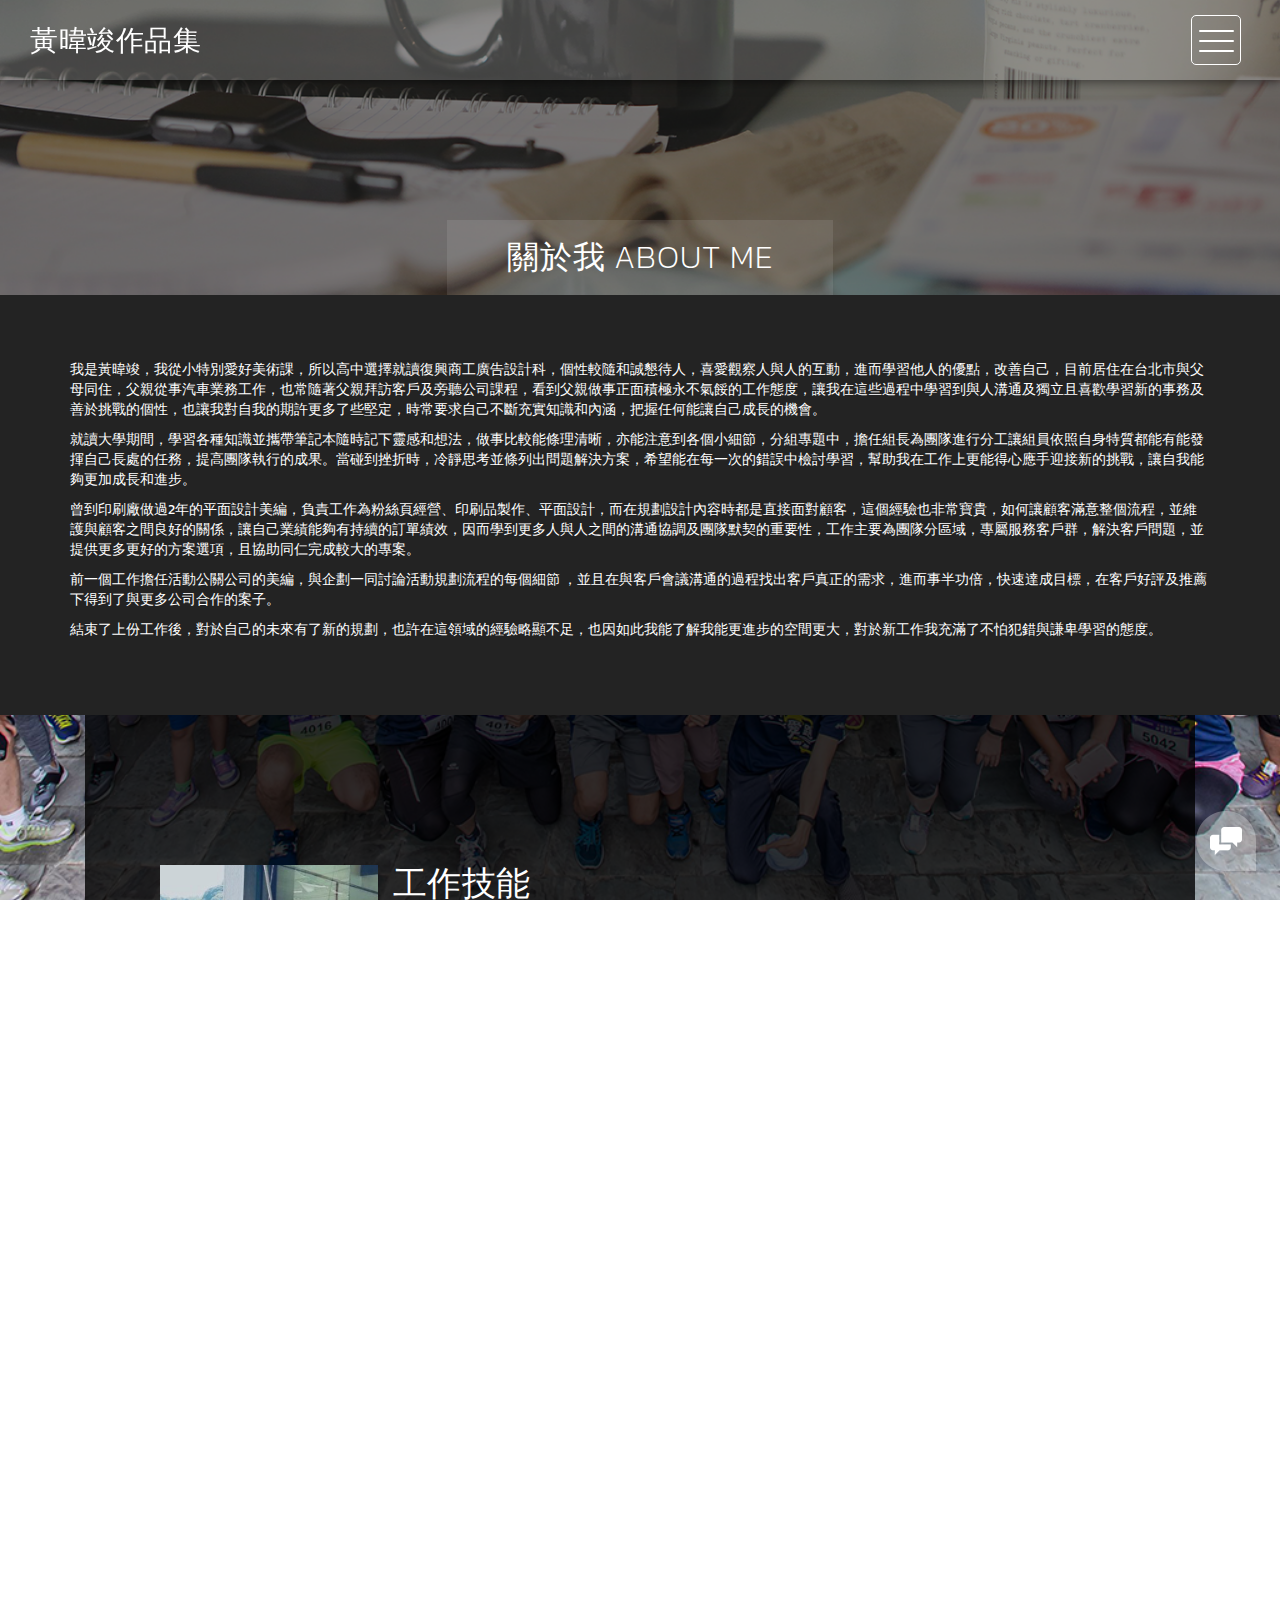
<file: about.html>
<!DOCTYPE html>
<html>
    <head>
        <meta charset="utf-8">
        <meta http-equiv="X-UA-Compatible" content="IE=edge,chrome=1">
        <title>黃暐竣個人作品集</title>
<!-- 

Highway Template

https://templatemo.com/tm-520-highway

-->
        <meta name="description" content="">
        <meta name="viewport" content="width=device-width, initial-scale=1">
        <link rel="apple-touch-icon" href="apple-touch-icon.png">

        <link rel="stylesheet" href="css/bootstrap.min.css">
        <link rel="stylesheet" href="css/bootstrap-theme.min.css">
        <link rel="stylesheet" href="css/fontAwesome.css">
        <link rel="stylesheet" href="css/light-box.css">
        <link rel="stylesheet" href="css/templatemo-style.css">

        <link href="https://fonts.googleapis.com/css?family=Kanit:100,200,300,400,500,600,700,800,900" rel="stylesheet">

        <script src="js/vendor/modernizr-2.8.3-respond-1.4.2.min.js"></script>

        <style>
            .text p{
                color:#fff;
            }
        </style>
    </head>

<body>

    <nav>
        <div class="logo">
            <a href="index.html">黃暐竣作品集</a>
        </div>
      <div class="menu-icon">
        <span></span>
      </div>
    </nav>

    <div class="page-heading">
        <div class="container">
            <div class="heading-content">
                <h1>關於我 <em>About Me</em></h1>
            </div>
        </div>
    </div>


    <div class="services">
        <div class="container">
            <div class="text">
            <p>
                我是黃暐竣，我從小特別愛好美術課，所以高中選擇就讀復興商工廣告設計科，個性較隨和誠懇待人，喜愛觀察人與人的互動，進而學習他人的優點，改善自己，目前居住在台北市與父母同住，父親從事汽車業務工作，也常隨著父親拜訪客戶及旁聽公司課程，看到父親做事正面積極永不氣餒的工作態度，讓我在這些過程中學習到與人溝通及獨立且喜歡學習新的事務及善於挑戰的個性，也讓我對自我的期許更多了些堅定，時常要求自己不斷充實知識和內涵，把握任何能讓自己成長的機會。
            </p>
            <p>
                就讀大學期間，學習各種知識並攜帶筆記本隨時記下靈感和想法，做事比較能條理清晰，亦能注意到各個小細節，分組專題中，擔任組長為團隊進行分工讓組員依照自身特質都能有能發揮自己長處的任務，提高團隊執行的成果。當碰到挫折時，冷靜思考並條列出問題解決方案，希望能在每一次的錯誤中檢討學習，幫助我在工作上更能得心應手迎接新的挑戰，讓自我能夠更加成長和進步。
            </p>
            <p>
                曾到印刷廠做過2年的平面設計美編，負責工作為粉絲頁經營、印刷品製作、平面設計，而在規劃設計內容時都是直接面對顧客，這個經驗也非常寶貴，如何讓顧客滿意整個流程，並維護與顧客之間良好的關係，讓自己業績能夠有持續的訂單績效，因而學到更多人與人之間的溝通協調及團隊默契的重要性，工作主要為團隊分區域，專屬服務客戶群，解決客戶問題，並提供更多更好的方案選項，且協助同仁完成較大的專案。
            </p>
            <p>
                前一個工作擔任活動公關公司的美編，與企劃一同討論活動規劃流程的每個細節
，並且在與客戶會議溝通的過程找出客戶真正的需求，進而事半功倍，快速達成目標，在客戶好評及推薦下得到了與更多公司合作的案子。
            </p>
            <p>
                結束了上份工作後，對於自己的未來有了新的規劃，也許在這領域的經驗略顯不足，也因如此我能了解我能更進步的空間更大，對於新工作我充滿了不怕犯錯與謙卑學習的態度。
            </p>
        </div>
            <!-- <div class="col-md-4 col-sm-6">
                <div class="service-item">
                    <div class="icon">
                        <img src="img/service_1.png" alt="">
                    </div>
                    <div class="text">
                        <h4>FREE CSS TEMPLATE</h4>
                        <p>Highway is a good CSS template that is available for free. Please tell your friends about templatemo site. Thank you.</p>
                    </div>
                </div>
            </div>
            <div class="col-md-4 col-sm-6">
                <div class="service-item">
                    <div class="icon">
                        <img src="img/service_2.png" alt="">
                    </div>
                    <div class="text">
                        <h4>Aenean pellentesque</h4>
                        <p>Donec et nisi sed magna tincidunt fermentum. Pellentesque eget semper felis, sit amet scelerisque neque.</p>
                    </div>
                </div>
            </div>
            <div class="col-md-4 col-sm-6">
                <div class="service-item">
                    <div class="icon">
                        <img src="img/service_3.png" alt="">
                    </div>
                    <div class="text">
                        <h4>Quisque et odio</h4>
                        <p>Donec et nisi sed magna tincidunt fermentum. Pellentesque eget semper felis, sit amet scelerisque neque.</p>
                    </div>
                </div>
            </div>
            <div class="col-md-4 col-sm-6">
                <div class="service-item">
                    <div class="icon">
                        <img src="img/service_4.png" alt="">
                    </div>
                    <div class="text">
                        <h4>Nullam et justo</h4>
                        <p>Donec et nisi sed magna tincidunt fermentum. Pellentesque eget semper felis, sit amet scelerisque neque.</p>
                    </div>
                </div>
            </div>
            <div class="col-md-4 col-sm-6">
                <div class="service-item">
                    <div class="icon">
                        <img src="img/service_5.png" alt="">
                    </div>
                    <div class="text">
                        <h4>Integer ac justo</h4>
                        <p>Donec et nisi sed magna tincidunt fermentum. Pellentesque eget semper felis, sit amet scelerisque neque.</p>
                    </div>
                </div>
            </div>
            <div class="col-md-4 col-sm-6">
                <div class="service-item">
                    <div class="icon">
                        <img src="img/service_6.png" alt="">
                    </div>
                    <div class="text">
                        <h4>Nunc sit amet nibh</h4>
                        <p>Donec et nisi sed magna tincidunt fermentum. Pellentesque eget semper felis, sit amet scelerisque neque.</p>
                    </div>
                </div>
            </div> -->
        </div>
    </div>


    <div class="more-about-us">
        <div class="container">
            <div class="col-md-12 ">
                <div class="content">
                    <img src="img/9E1A1721-5B62-49A3-AF39-42E0F7828FFE_edited_edited_edited_edited_edited.png" class="col-md-3 float-md-end mb-3 ms-md-3"alt="">
                    <h2>工作技能</h2>
                    
                    <p>產品包裝設計、CIS企畫設計、各式封面設計、繪圖工具與軟體操作、設計印刷基本認知、電腦排版設計、電腦繪圖軟體操作、廣告設計概念、平面設計理論、電腦印前設計、素材辨識與處理、色彩應用繪製 
                    <br><br>熟悉 HTML5 / CSS3 網站設計、 RWD 響應式網站 、 Bootstrap 使用經驗、JavaScript / jQuery 使用經驗</p>
                    <div class="simple-btn">
                        <a href="#">Continue Reading</a>
                    </div>
                </div>
            </div>
        </div>
    </div>


    <div class="pricing-tables">
        <div class="container">
            <div class="col-md-4 col-sm-6">
                <div class="table-item">
                    <h4>影片剪輯</h4>
                    <span>軟體</span>
                    <ul>
                    	<li>威力導演</li>
                        <li>Premiere</li>
                        <li>After Effect</li>
                        
                    </ul>
                    <div class="simple-btn">
                        <a href="#">Details</a>
                    </div>
                </div>
            </div>
            <div class="col-md-4 col-sm-6">
                <div class="table-item ">
                    <h4>平面設計排版</h4>
                    <span>軟體</span>
                    <ul>
                        <li>Illustrator</li>
                        <li>Photoshop</li>
                        <li>Indesign</li>
                        <li>CorelDraw</li>
                        <li>Adobe XD</li>
                        
                    </ul>
                    <div class="simple-btn">
                        <a href="#">Details</a>
                    </div>
                </div>
            </div>
            <div class="col-md-4 col-sm-6">
                <div class="table-item">
                    <h4>網頁技術</h4>
                    <span>Premium Plan</span>
                    <ul>
                        <li>HTML&CSS</li>
                        <li>Dreamweaver</li>
                        <li>Bootstrap</li>
                        <li>JavsScript</li>
                        <li>jQuery</li>
                    </ul>
                    <div class="simple-btn">
                        <a href="#">Details</a>
                    </div>
                </div>
            </div>
        </div>
    </div>


    <footer>
        <div class="container-fluid">
            <div class="col-md-12">
                <p>黃暐竣作品集 版權所有 &copy; 2021 Victor.Chou Web Portfolio All Rights Reserved.</p>
            </div>
        </div>
    </footer>


      <!-- Modal button -->
    <div class="popup-icon">
      <button id="modBtn" class="modal-btn"><img src="img/contact-icon.png" alt=""></button>
    </div>  

    <!-- Modal -->
    <div id="modal" class="modal">
      <!-- Modal Content -->
      <div class="modal-content">
        <!-- Modal Header -->
        <div class="modal-header">
          <h3 class="header-title">聯絡我</h3>
          <div class="close-btn"><img src="img/close_contact.png" alt=""></div>    
        </div>
        <!-- Modal Body -->
        <div class="modal-body">
          <div class="col-md-6 col-md-offset-3">
            <form id="contact" action="" method="post">
                <div class="row">
                    <div class="col-md-12">
                      <fieldset>
                        <input name="name" type="text" class="form-control" id="name" placeholder="Your name..." required="">
                      </fieldset>
                    </div>
                    <div class="col-md-12">
                      <fieldset>
                        <input name="email" type="email" class="form-control" id="email" placeholder="Your email..." required="">
                      </fieldset>
                    </div>
                    <div class="col-md-12">
                      <fieldset>
                        <textarea name="message" rows="6" class="form-control" id="message" placeholder="Your message..." required=""></textarea>
                      </fieldset>
                    </div>
                    <div class="col-md-12">
                      <fieldset>
                        <button type="submit" id="form-submit" class="btn">Send Message Now</button>
                      </fieldset>
                    </div>
                </div>
            </form>
          </div>
        </div>
      </div>
    </div>

    

    <section class="overlay-menu">
      <div class="container">
        <div class="row">
          <div class="main-menu">
              <ul>
                  <li>
                      <a href="index.html">首頁 - 近期作品</a>
                  </li>
                  <li>
                      <a href="masonry.html">輸出物設計</a>
                  </li>
                  <li>
                      <a href="grid.html">過往期作品</a>
                  </li>
                  <li>
                      <a href="about.html">關於我</a>
                  </li>
                 
              </ul>
              
          </div>
        </div>
      </div>
    </section>

    <script src="https://ajax.googleapis.com/ajax/libs/jquery/1.11.2/jquery.min.js"></script>
    <script>window.jQuery || document.write('<script src="js/vendor/jquery-1.11.2.min.js"><\/script>')</script>

    <script src="js/vendor/bootstrap.min.js"></script>
    
    <script src="js/plugins.js"></script>
    <script src="js/main.js"></script>

</body>
</html>
</file>
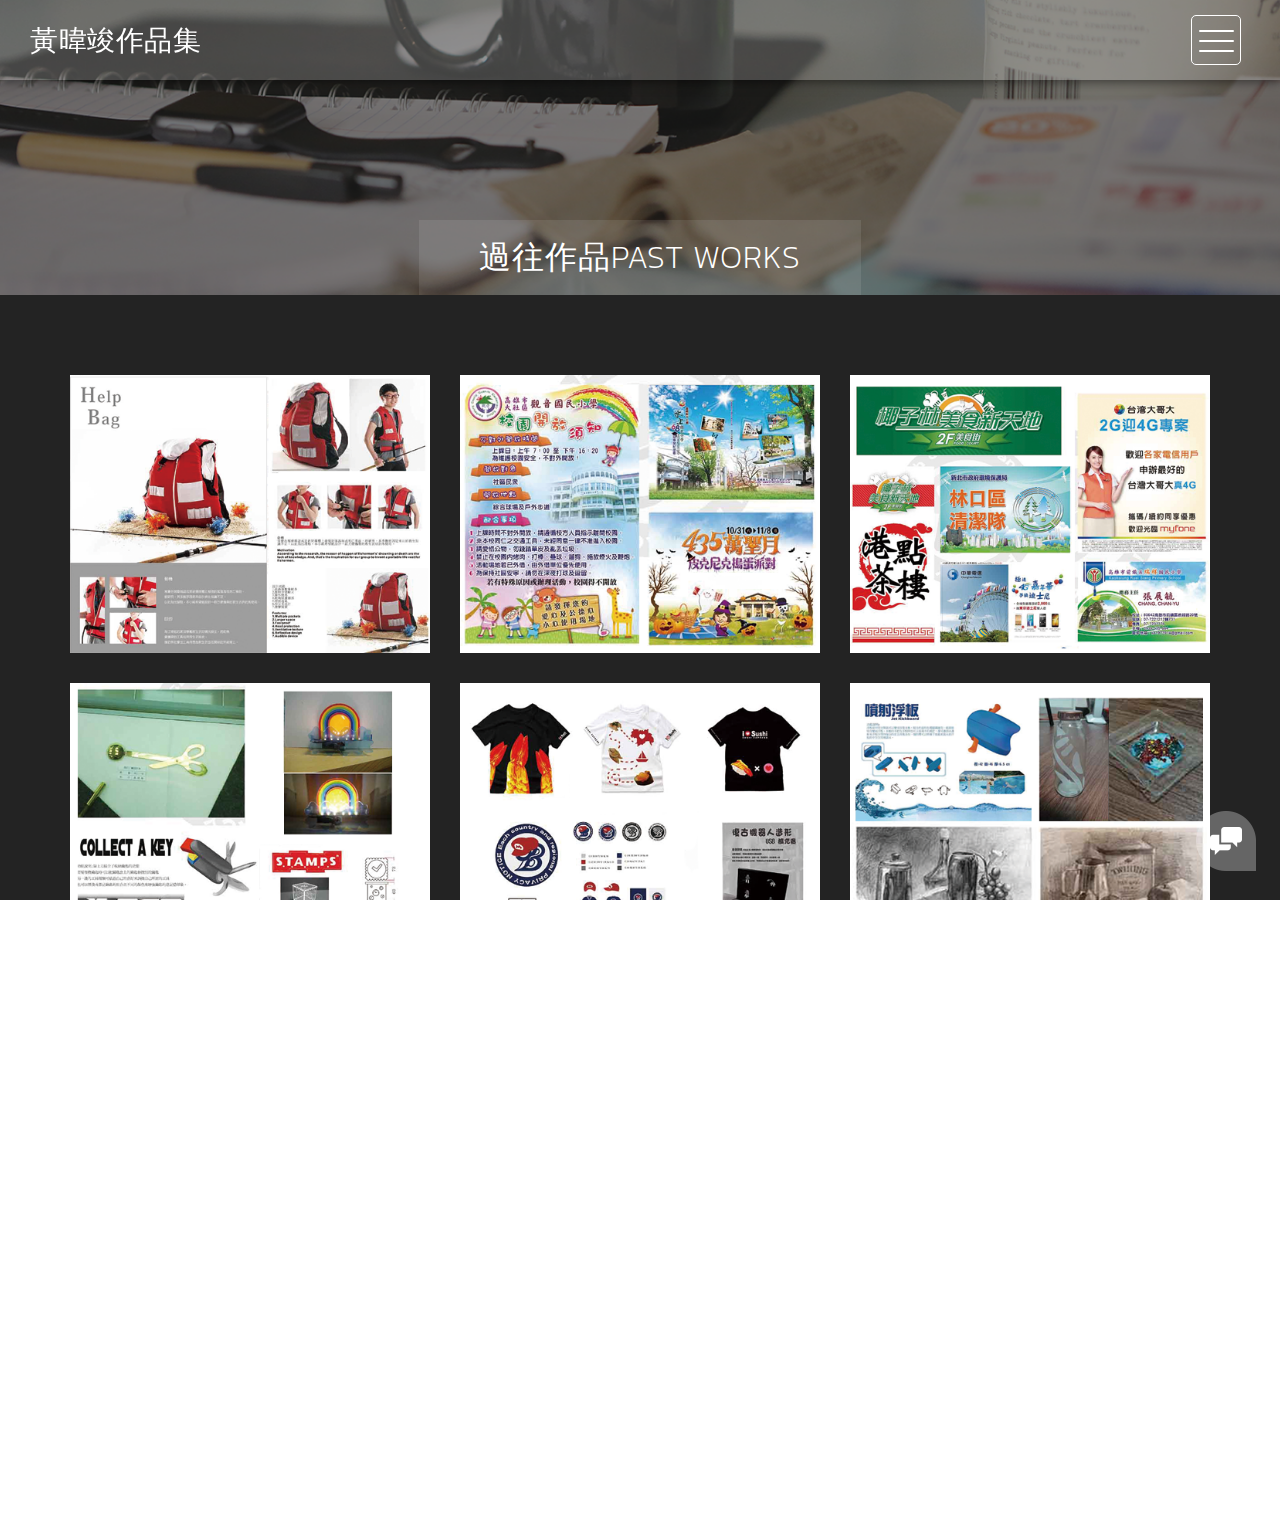
<file: grid.html>
<!DOCTYPE html>
<html>
    <head>
        <meta charset="utf-8">
        <meta http-equiv="X-UA-Compatible" content="IE=edge,chrome=1">
        <title>黃暐竣個人作品集</title>
<!-- 

Highway Template

https://templatemo.com/tm-520-highway

-->
        <meta name="description" content="">
        <meta name="viewport" content="width=device-width, initial-scale=1">
        <link rel="apple-touch-icon" href="apple-touch-icon.png">

        <link rel="stylesheet" href="css/bootstrap.min.css">
        <link rel="stylesheet" href="css/bootstrap-theme.min.css">
        <link rel="stylesheet" href="css/fontAwesome.css">
        <link rel="stylesheet" href="css/light-box.css">
        <link rel="stylesheet" href="css/templatemo-style.css">

        <link href="https://fonts.googleapis.com/css?family=Kanit:100,200,300,400,500,600,700,800,900" rel="stylesheet">

        <script src="js/vendor/modernizr-2.8.3-respond-1.4.2.min.js"></script>
    </head>

<body>

    <nav>
        <div class="logo">
            <a href="index.html">黃暐竣作品集</a>
        </div>
      <div class="menu-icon">
        <span></span>
      </div>
    </nav>

    <div class="page-heading">
        <div class="container">
            <div class="heading-content">
                <h1>過往作品<em>Past works</em></h1>
            </div>
        </div>
    </div>
        <!-- <video autoplay="" loop="" muted>
        	<source src="highway-loop.mp4" type="video/mp4" />
        </video> -->
    </div>


    <div class="grid-portfolio" id="portfolio">
        <div class="container">
            <div class="row">
                <div class="col-md-4 col-sm-6">
                    <div class="portfolio-item">
                        <div class="thumb">
                            <a href="img/HB.png" data-lightbox="image-1"><div class="hover-effect">
                                <div class="hover-content">
                               
                                </div>
                            </div></a>
                            <div class="image">
                                <img src="img/HB.png">
                            </div>
                        </div>
                    </div>
                </div>
                <div class="col-md-4 col-sm-6">
                    <div class="portfolio-item">
                        <div class="thumb">
                            <a href="img/HB2.png" data-lightbox="image-1"><div class="hover-effect">
                                <div class="hover-content">
                               
                                </div>
                            </div></a>
                            <div class="image">
                                <img src="img/HB2.png">
                            </div>
                        </div>
                    </div>
                </div>
                <div class="col-md-4 col-sm-6">
                    <div class="portfolio-item">
                        <div class="thumb">
                            <a href="img/HB3.png" data-lightbox="image-1"><div class="hover-effect">
                                <div class="hover-content">
                                    
                                </div>
                            </div></a>
                            <div class="image">
                                <img src="img/HB3.png">
                            </div>
                        </div>
                    </div>
                </div>
                <div class="col-md-4 col-sm-6">
                    <div class="portfolio-item">
                        <div class="thumb">
                            <a href="img/HB4.png" data-lightbox="image-1"><div class="hover-effect">
                                <div class="hover-content">
                                  
                                </div>
                            </div></a>
                            <div class="image">
                                <img src="img/HB4.png">
                            </div>
                        </div>
                    </div>
                </div>
                <div class="col-md-4 col-sm-6">
                    <div class="portfolio-item">
                        <div class="thumb">
                            <a href="img/HB5.png" data-lightbox="image-1"><div class="hover-effect">
                                <div class="hover-content">
                               
                                </div>
                            </div></a>
                            <div class="image">
                                <img src="img/HB5.png">
                            </div>
                        </div>
                    </div>
                </div>
                <div class="col-md-4 col-sm-6">
                    <div class="portfolio-item">
                        <div class="thumb">
                            <a href="img/HB6.png" data-lightbox="image-1"><div class="hover-effect">
                                <div class="hover-content">
                                  
                                </div>
                            </div></a>
                            <div class="image">
                                <img src="img/HB6.png">
                            </div>
                        </div>
                    </div>
                </div>
                <div class="col-md-4 col-sm-6">
                    <div class="portfolio-item">
                        <div class="thumb">
                            <a href="img/HB7.png" data-lightbox="image-1"><div class="hover-effect">
                                <div class="hover-content">
                                    
                                </div>
                            </div></a>
                            <div class="image">
                                <img src="img/HB7.png">
                            </div>
                        </div>
                    </div>
                </div>
                <div class="col-md-4 col-sm-6">
                    <div class="portfolio-item">
                        <div class="thumb">
                            <a href="img/HB8.png" data-lightbox="image-1"><div class="hover-effect">
                                <div class="hover-content">
                                   
                                </div>
                            </div></a>
                            <div class="image">
                                <img src="img/HB8.png">
                            </div>
                        </div>
                    </div>
                </div>
                <div class="col-md-4 col-sm-6">
                    <div class="portfolio-item">
                        <div class="thumb">
                            <a href="img/HB9.png" data-lightbox="image-1"><div class="hover-effect">
                                <div class="hover-content">
                                   
                                </div>
                            </div></a>
                            <div class="image">
                                <img src="img/HB9.png">
                            </div>
                        </div>
                    </div>
                </div>
            </div>
            <div class="row">
                <div class="col-md-12">
                    <div class="load-more-button">
                        <a href="#">Load More</a>
                    </div>
                </div>
            </div>
            
        </div>
    </div>


    <footer>
        <div class="container-fluid">
            <div class="col-md-12">
                <p>黃暐竣作品集 版權所有 &copy; 2021 Victor.Chou Web Portfolio All Rights Reserved.</p>
            </div>
        </div>
    </footer>


      <!-- Modal button -->
    <div class="popup-icon">
      <button id="modBtn" class="modal-btn"><img src="img/contact-icon.png" alt=""></button>
    </div>  

    <!-- Modal -->
    <div id="modal" class="modal">
      <!-- Modal Content -->
      <div class="modal-content">
        <!-- Modal Header -->
        <div class="modal-header">
          <h3 class="header-title">聯絡我</h3>
          <div class="close-btn"><img src="img/close_contact.png" alt=""></div>    
        </div>
        <!-- Modal Body -->
        <div class="modal-body">
          <div class="col-md-6 col-md-offset-3">
            <form id="contact" action="" method="post">
                <div class="row">
                    <div class="col-md-12">
                      <fieldset>
                        <input name="name" type="text" class="form-control" id="name" placeholder="Your name..." required="">
                      </fieldset>
                    </div>
                    <div class="col-md-12">
                      <fieldset>
                        <input name="email" type="email" class="form-control" id="email" placeholder="Your email..." required="">
                      </fieldset>
                    </div>
                    <div class="col-md-12">
                      <fieldset>
                        <textarea name="message" rows="6" class="form-control" id="message" placeholder="Your message..." required=""></textarea>
                      </fieldset>
                    </div>
                    <div class="col-md-12">
                      <fieldset>
                        <button type="submit" id="form-submit" class="btn">Send Message Now</button>
                      </fieldset>
                    </div>
                </div>
            </form>
          </div>
        </div>
      </div>
    </div>

    

    <section class="overlay-menu">
      <div class="container">
        <div class="row">
          <div class="main-menu">
              <ul>
                  <li>
                      <a href="index.html">首頁 - 近期作品</a>
                  </li>
                  <li>
                      <a href="masonry.html">輸出物設計</a>
                  </li>
                  <li>
                      <a href="grid.html">過往作品</a>
                  </li>
                  <li>
                      <a href="about.html">關於我</a>
                  </li>
                  
              </ul>
              
          </div>
        </div>
      </div>
    </section>

    <script src="https://ajax.googleapis.com/ajax/libs/jquery/1.11.2/jquery.min.js"></script>
    <script>window.jQuery || document.write('<script src="js/vendor/jquery-1.11.2.min.js"><\/script>')</script>

    <script src="js/vendor/bootstrap.min.js"></script>
    
    <script src="js/plugins.js"></script>
    <script src="js/main.js"></script>

</body>
</html>
</file>
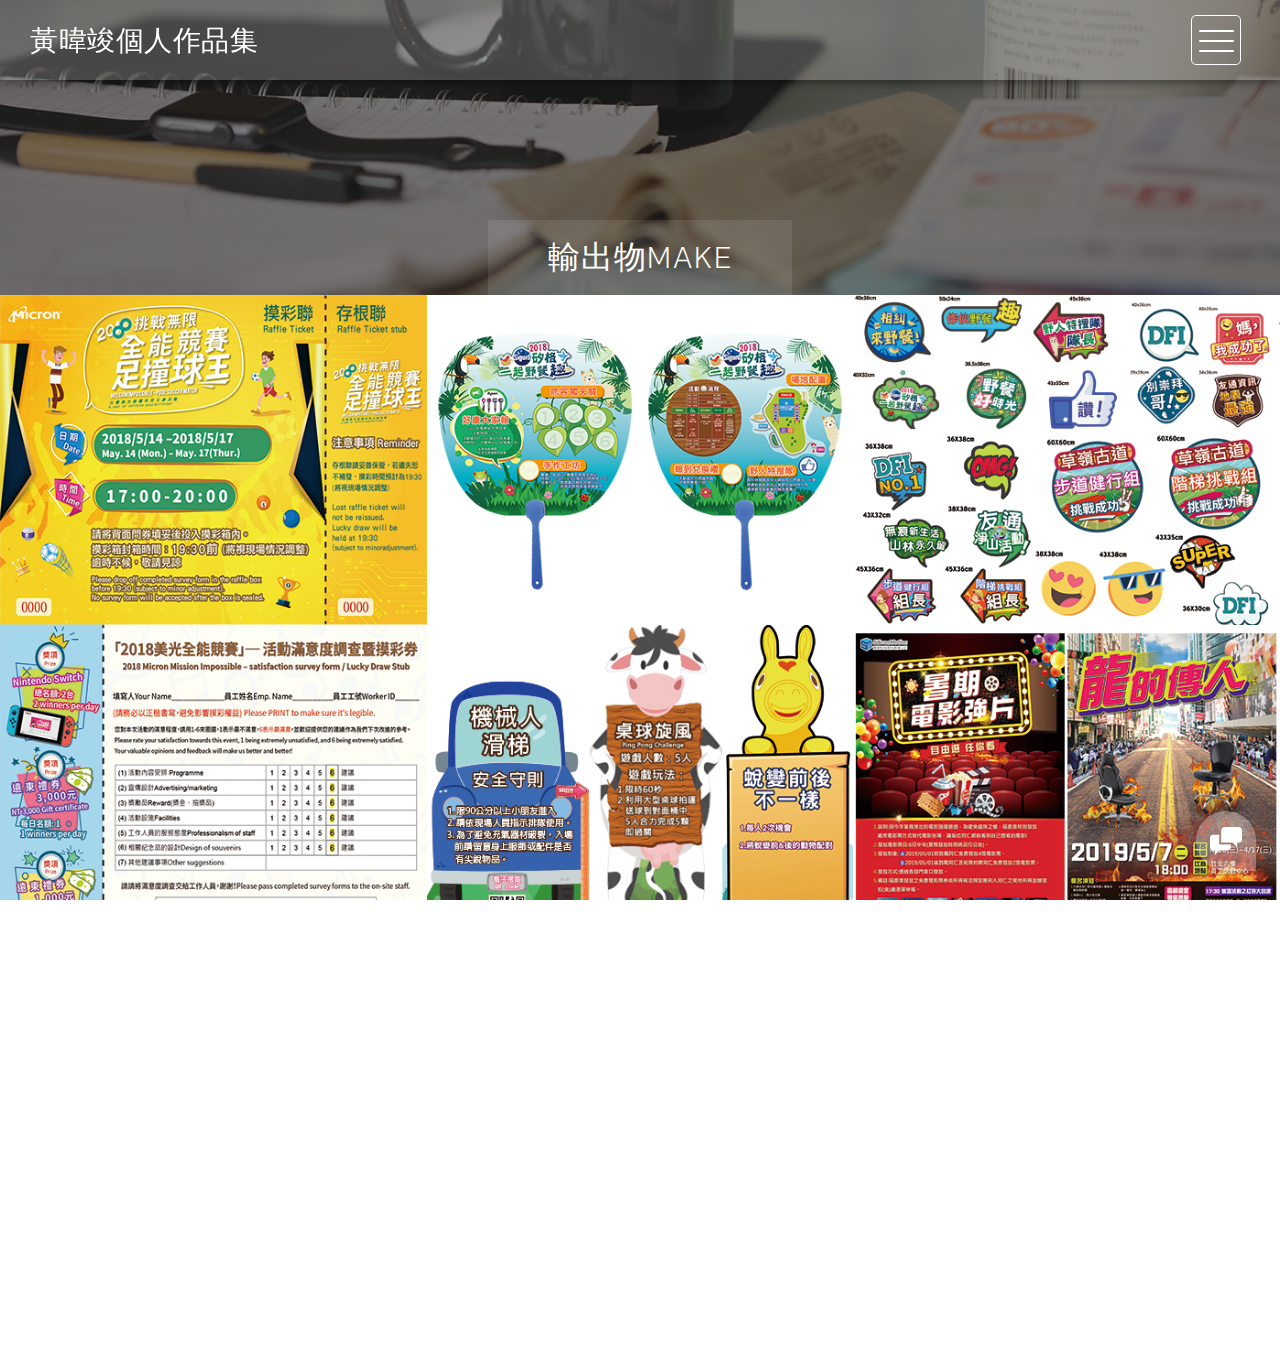
<file: masonry.html>
<!DOCTYPE html>
<html>
    <head>
        <meta charset="utf-8">
        <meta http-equiv="X-UA-Compatible" content="IE=edge,chrome=1">
        <title>黃暐竣個人作品集</title>
<!-- 

Highway Template

https://templatemo.com/tm-520-highway

-->
        <meta name="description" content="">
        <meta name="viewport" content="width=device-width, initial-scale=1">
        <link rel="apple-touch-icon" href="apple-touch-icon.png">

        <link rel="stylesheet" href="css/bootstrap.min.css">
        <link rel="stylesheet" href="css/bootstrap-theme.min.css">
        <link rel="stylesheet" href="css/fontAwesome.css">
        <link rel="stylesheet" href="css/light-box.css">
        <link rel="stylesheet" href="css/templatemo-style.css">

        <link href="https://fonts.googleapis.com/css?family=Kanit:100,200,300,400,500,600,700,800,900" rel="stylesheet">

        <script src="js/vendor/modernizr-2.8.3-respond-1.4.2.min.js"></script>
    </head>

<body>

    <nav>
        <div class="logo">
            <a href="index.html">黃暐竣個人作品集</a>
        </div>
      <div class="menu-icon">
        <span></span>
      </div>
    </nav>

    <div class="page-heading">
      <div class="container">
          <div class="heading-content">
              <h1>輸出物<em>Make</em></h1>
          </div>
      </div>
  </div>


    <div class="masonry-portfolio" id="masonry">
        <div class="container-fluid">
            <div class="masonry">
                <div class="item first-item col-md-4 col-sm-6 col-xs-12">
                  <a href="img/美光足球摸彩券-摸彩券0503-2-02.png" data-lightbox="image-1"><div class="thumb">
                      <div class="hover-effect">
                          <div class="hover-content">
                             
                          </div>
                      </div>
                      <div class="image">
                          <img src="img/美光足球摸彩券-摸彩券0503-2-02.png">
                      </div>
                  </div></a>
                </div>
                <div class="item col-md-4 col-sm-6 col-xs-12">
                  <a href="img/矽格-家庭日-扇子-0914-01.png" data-lightbox="image-1"><div class="thumb">
                      <div class="hover-effect">
                          <div class="hover-content">
                              
                          </div>
                      </div>
                      <div class="image">
                          <img src="img/矽格-家庭日-扇子-0914-01.png">
                      </div>
                  </div></a>
                </div>
                <div class="item col-md-4 col-sm-6 col-xs-12">
                  <a href="img/對話框-7個-3mm合成板-3.png" data-lightbox="image-1"><div class="thumb">
                      <div class="hover-effect">
                          <div class="hover-content">
                              
                          </div>
                      </div>
                      <div class="image">
                          <img src="img/對話框-7個-3mm合成板-3.png">
                      </div>
                  </div></a>
                </div>
                <div class="item col-md-4 col-sm-6 col-xs-12">
                  <a href="img/美光家庭日-造型立牌-w60x150cm-PVC+亮膜+豪卡版+裁型-共10款各1張-05.png" data-lightbox="image-1"><div class="thumb">
                      <div class="hover-effect">
                          <div class="hover-content">
                              
                              
                          </div>
                      </div>
                      <div class="image">
                          <img src="img/美光家庭日-造型立牌-w60x150cm-PVC+亮膜+豪卡版+裁型-共10款各1張-05.png">
                      </div>
                  </div></a>
                </div>
                <div class="item col-md-4 col-sm-6 col-xs-12">
                  <a href="img/慧榮-龍的船人-10-5-01.png" data-lightbox="image-1"><div class="thumb">
                      <div class="hover-effect">
                          <div class="hover-content">
                              
                             
                          </div>
                      </div>
                      <div class="image">
                          <img src="img/慧榮-龍的船人-10-5-01.png">
                      </div>
                  </div></a>
                </div>
                <div class="item col-md-4 col-sm-6 col-xs-12">
                  <a href="img/采鈺海報第三-2-6-01.png" data-lightbox="image-1"><div class="thumb">
                      <div class="hover-effect">
                          <div class="hover-content">
                              
                              
                          </div>
                      </div>
                      <div class="image">
                          <img src="img/采鈺海報第三-2-6-01.png">
                      </div>
                  </div></a>
                </div>
                <div class="item last-item col-md-8 col-sm-6 col-xs-12">
                  <a href="img/LED動態-舞台趴趴走-1004-01.png" data-lightbox="image-1"><div class="thumb">
                      <div class="hover-effect">
                          <div class="hover-content">
                              
                             
                          </div>
                      </div>
                      <div class="image">
                          <img src="img/LED動態-舞台趴趴走-1004-01.png">
                      </div>
                  </div></a>
                </div>
            </div>
        </div>
    </div>

    <footer>
        <div class="container-fluid">
            <div class="col-md-12">
              <p>黃暐竣作品集 版權所有 &copy; 2021 Victor.Chou Web Portfolio All Rights Reserved.</p>
            </div>
        </div>
    </footer>


      <!-- Modal button -->
    <div class="popup-icon">
      <button id="modBtn" class="modal-btn"><img src="img/contact-icon.png" alt=""></button>
    </div>  

    <!-- Modal -->
    <div id="modal" class="modal">
      <!-- Modal Content -->
      <div class="modal-content">
        <!-- Modal Header -->
        <div class="modal-header">
          <h3 class="header-title">聯絡我</h3>
          <div class="close-btn"><img src="img/close_contact.png" alt=""></div>    
        </div>
        <!-- Modal Body -->
        <div class="modal-body">
          <div class="col-md-6 col-md-offset-3">
            <form id="contact" action="" method="post">
                <div class="row">
                    <div class="col-md-12">
                      <fieldset>
                        <input name="name" type="text" class="form-control" id="name" placeholder="Your name..." required="">
                      </fieldset>
                    </div>
                    <div class="col-md-12">
                      <fieldset>
                        <input name="email" type="email" class="form-control" id="email" placeholder="Your email..." required="">
                      </fieldset>
                    </div>
                    <div class="col-md-12">
                      <fieldset>
                        <textarea name="message" rows="6" class="form-control" id="message" placeholder="Your message..." required=""></textarea>
                      </fieldset>
                    </div>
                    <div class="col-md-12">
                      <fieldset>
                        <button type="submit" id="form-submit" class="btn">Send Message Now</button>
                      </fieldset>
                    </div>
                </div>
            </form>
          </div>
        </div>
      </div>
    </div>

    

    <section class="overlay-menu">
      <div class="container">
        <div class="row">
          <div class="main-menu">
              <ul>
                  <li>
                      <a href="index.html">首頁 - 近期作品</a>
                  </li>
                  <li>
                      <a href="masonry.html">輸出物設計</a>
                  </li>
                  <li>
                      <a href="grid.html">過往作品</a>
                  </li>
                  <li>
                      <a href="about.html">關於我</a>
                  </li>
                  
              </ul>
             
          </div>
        </div>
      </div>
    </section>

    <script src="https://ajax.googleapis.com/ajax/libs/jquery/1.11.2/jquery.min.js"></script>
    <script>window.jQuery || document.write('<script src="js/vendor/jquery-1.11.2.min.js"><\/script>')</script>

    <script src="js/vendor/bootstrap.min.js"></script>
    
    <script src="js/plugins.js"></script>
    <script src="js/main.js"></script>

</body>
</html>
</file>
<file: css/light-box.css>
/* LIGHT BOX */

body:after {
  content: url(../img/close.png) url(../img/loading.gif) url(../img/prev.png) url(../img/next.png);
  display: none;
}

body.lb-disable-scrolling {
  overflow: hidden;
}

.lightboxOverlay {
  max-height: 100%;
  overflow-y: scroll;
  position: absolute;
  top: 0;
  left: 0;
  z-index: 99999;
  background-color: black;
  filter: progid:DXImageTransform.Microsoft.Alpha(Opacity=80);
  opacity: 0.8;
  display: none;
}

.lightbox {
  position: absolute;
  margin-top: 0%;
  left: 0;
  width: 100%;
  z-index: 100000;
  text-align: center;
  line-height: 0;
  font-weight: normal;
}

.lightbox .lb-image {
  display: block;
  height: auto;
  max-width: inherit;
  max-height: none;
  border-radius: 5px;

  /* Image border */
  border: 10px solid white;
}

.lightbox a img {
  border: none;
}

.lb-outerContainer {
  position: relative;
  *zoom: 1;
  width: 250px;
  height: 250px;
  margin: 0 auto;
  border-radius: 4px;

  /* Background color behind image.
     This is visible during transitions. */
  background-color: white;
}

.lb-outerContainer:after {
  content: "";
  display: table;
  clear: both;
}

.lb-loader {
  position: absolute;
  top: 43%;
  left: 0;
  height: 25%;
  width: 100%;
  text-align: center;
  line-height: 0;
}

.lb-cancel {
  display: block;
  width: 32px;
  height: 32px;
  margin: 0 auto;
  background: url(../img/loading.gif) no-repeat;
}

.lb-nav {
  position: absolute;
  top: 0;
  left: 0;
  height: 100%;
  width: 100%;
  z-index: 10;
}

.lb-container > .nav {
  left: 0;
}

.lb-nav a {
  outline: none;
  background-image: url('[data-uri]');
}

.lb-prev, .lb-next {
  height: 100%;
  cursor: pointer;
  display: block;
}

.lb-nav a.lb-prev {
  width: 34%;
  left: 0;
  float: left;
  background: url(../img/prev.png) left 48% no-repeat;
  filter: progid:DXImageTransform.Microsoft.Alpha(Opacity=0);
  opacity: 0;
  -webkit-transition: opacity 0.6s;
  -moz-transition: opacity 0.6s;
  -o-transition: opacity 0.6s;
  transition: opacity 0.6s;
}

.lb-nav a.lb-prev:hover {
  filter: progid:DXImageTransform.Microsoft.Alpha(Opacity=100);
  opacity: 1;
}

.lb-nav a.lb-next {
  width: 64%;
  right: 0;
  float: right;
  background: url(../img/next.png) right 48% no-repeat;
  filter: progid:DXImageTransform.Microsoft.Alpha(Opacity=0);
  opacity: 0;
  -webkit-transition: opacity 0.6s;
  -moz-transition: opacity 0.6s;
  -o-transition: opacity 0.6s;
  transition: opacity 0.6s;
}

.lb-nav a.lb-next:hover {
  filter: progid:DXImageTransform.Microsoft.Alpha(Opacity=100);
  opacity: 1;
}

.lb-dataContainer {
  margin: 0 auto;
  padding-top: 5px;
  *zoom: 1;
  width: 100%;
  -moz-border-radius-bottomleft: 4px;
  -webkit-border-bottom-left-radius: 4px;
  border-bottom-left-radius: 4px;
  -moz-border-radius-bottomright: 4px;
  -webkit-border-bottom-right-radius: 4px;
  border-bottom-right-radius: 4px;
}

.lb-dataContainer:after {
  content: "";
  display: table;
  clear: both;
}

.lb-data {
  padding: 0 4px;
  color: #ccc;
}

.lb-data .lb-details {
  width: 85%;
  float: left;
  text-align: left;
  line-height: 1.1em;
}

.lb-data .lb-caption {
  font-size: 13px;
  font-weight: bold;
  line-height: 1em;
}

.lb-data .lb-caption a {
  color: #4ae;
}

.lb-data .lb-number {
  margin-top: 15px;
  display: block;
  clear: left;
  padding-bottom: 1em;
  font-size: 13px;
  color: #999999;
}

.lb-data .lb-close {
  display: block;
  float: right;
  width: 30px;
  height: 30px;
  background: url(../img/close.png) top right no-repeat;
  text-align: right;
  outline: none;
  filter: progid:DXImageTransform.Microsoft.Alpha(Opacity=70);
  opacity: 0.7;
  -webkit-transition: opacity 0.2s;
  -moz-transition: opacity 0.2s;
  -o-transition: opacity 0.2s;
  transition: opacity 0.2s;
}

.lb-data .lb-close:hover {
  cursor: pointer;
  filter: progid:DXImageTransform.Microsoft.Alpha(Opacity=100);
  opacity: 1;
}
</file>
<file: css/templatemo-style.css>
/*

Highway Template

https://templatemo.com/tm-520-highway

*/

body {
  font-family: 'Kanit', sans-serif;
}

body::-webkit-scrollbar {
  width: 8px;
  height: 8px;
  background-color: rgba(0, 0, 0, 0.9);
}
/* Add a thumb */
body::-webkit-scrollbar-thumb {
    background: rgba(250, 250, 250, 0.5);
}

body, html {
  height: 100%;
  min-height: 100%;
  overflow-x: hidden;
}


.page-heading {
  background-image: url(../img/heading_bg.png);
  background-repeat: no-repeat;
  background-size: cover;
  background-position: center center;
  width: 100%;
  text-align: center;
}

.page-heading .heading-content h1 {
  font-size: 32px;
  text-transform: uppercase;
  color: #fff;
  letter-spacing: 1px;
  background-color: rgba(250,250,250,0.1);
  display: inline-block;
  margin-bottom: 0;
  margin-top: 220px;
  padding: 20px 60px;
}

.page-heading .heading-content em {
  font-style: normal;
  font-weight: 200;
}



/* Nav Bar */

nav .logo {
  float: left;
  margin-left: 30px;
}

nav .logo a {
  font-size: 28px;
  line-height: 80px;
  text-transform: uppercase;
  color: #fff;
  text-decoration: none;
  letter-spacing: 0.5px;
}

nav .logo em {
  font-style: normal;
  font-weight: 200;
}

nav {
  background: rgba(250,250,250,0.2);
  height: 80px;
  position: fixed;
  width: 100%;
  left: 0;
  top: 0;
  z-index: 300;
  box-shadow: 0px 2px 10px 0px rgba(0,0,0,0.5);
}

.menu-icon {
  background: transparent;
  border: 1px solid #fff;
  width: 50px;
  height: 50px;
  margin: 15px 39px 0 auto;
  position: relative;
  cursor: pointer;
  transition: background 0.5s;
  border-radius: 5px;
}

.menu-icon span,
.menu-icon span:before,
.menu-icon span:after {
  cursor: pointer;
  border-radius: 1px;
  height: 2px;
  width: 35px;
  background: white;
  position: absolute;
  left: 15%;
  top: 50%;
  display: block;
  content: '';
  transition: all 0.5s ease-in-out;
}

.menu-icon span:before {
  left: 0;
  top: -10px;
}

.menu-icon span:after {
  left: 0;
  top: 10px;
}

.menu-icon.active {
  background: rgba(250,250,250,0.2);
}

.menu-icon.active span {
  background-color: transparent;
}

.menu-icon.active span:before,
.menu-icon.active span:after {
  top: 0;
}

.menu-icon.active span:before {
  transform: rotate(135deg);
}

.menu-icon.active span:after {
  transform: rotate(-135deg);
}
/* Menu */

.overlay-menu {
  background: rgba(0, 0, 0, 0.95);
  color: #ffffff;
  position: fixed;
  z-index: 100;
  left: 0;
  top: 0;
  height: 100%;
  overflow-y: auto;
  -webkit-overflow-scrolling: touch;
  width: 100%;
  padding: 50px 0;
  opacity: 0;
  text-align: center;
  transform: translateY(-100%);
  transition: all 0.5s;
}

.overlay-menu.open {
  opacity: 1;
  transform: translateY(0%);
}

.overlay-menu .main-menu {
  transform: translateY(50%);
  opacity: 0;
  transition: all 0.3s;
  transition-delay: 0s;
}

.overlay-menu.open .main-menu {
  transition: all 0.7s;
  transition-delay: 0.7s;
  opacity: 1;
  transform: translateY(0%);
}

.overlay-menu .main-menu:nth-child(2) {
  transition-delay: 0s;
}

.overlay-menu.open .main-menu:nth-child(2) {
  transition-delay: 1.25s;
}

.overlay-menu {
  overflow: scroll;
}

.overlay-menu::-webkit-scrollbar {
  display: none;
}

.overlay-menu ul {
  list-style: none;
  margin-top: 80px;
  padding: 0px;
}
.overlay-menu ul li {
  padding: 15px 0px;
}

.overlay-menu ul li a {
  font-size: 24px;
  font-weight: 300;
  color: #fff;
  text-decoration: none;
  transition: all 0.5s;
}

.overlay-menu ul li a:hover {
  color: rgba(250,250,250,0.5);
}


.overlay-menu p {
  margin-top: 60px;
  font-size: 13px;
  text-transform: uppercase;
  color: #fff;
  font-weight: 200;
  letter-spacing: 0.5px;
  text-align: center;
}



#video-container  {
  position: relative;
  width: 100%;
  height: 100%;
  overflow: hidden;
  z-index: 1;
}

#video-container video,
.video-overlay {
  position: absolute;
  left: 50%;
  top: 50%;
  transform: translate(-50%, -50%);
  min-width: 100%;
  min-height: 100%;
}

#video-container .video-overlay {
  z-index: 9999;
  background: rgba(0,0,0,0.5);
  width: 100%;
}

#video-container .video-content {
  z-index: 99999;
  position: absolute;
  height: 100%;
  width: 100%;
}

#video-container .video-content .inner {
  height: 100%;
  width: 100%;
  display: flex;
  justify-content: center;
  align-items: center;
  flex-flow: column wrap;
}

#video-container .video-content .inner h1 {
  font-size: 64px;
  text-transform: uppercase;
  color: #fff;
  letter-spacing: 2px;
  font-weight: 500;
  text-align: center;
}

#video-container .video-content .inner em {
  font-style: normal;
  font-weight: 200;
}


#video-container .video-content .inner p {
  color: #fff;
  font-size: 22px;
  font-weight: 200;
  letter-spacing: 1.5px;
  text-align: center;
  padding: 0px 30px;
}

#video-container .video-content .inner a {
  color: #fff;
  text-decoration: underline;
}

#video-container .video-content .inner .scroll-icon {
  margin-top: 45px;
}

.full-screen-portfolio .container-fluid,
.full-screen-portfolio .col-md-4, .col-md-8 {
  padding-left: 0px;
  padding-right: 0px;
}


.portfolio-item img {
  width: 100%;
  overflow: hidden;
}

.portfolio-item .thumb {
  position: relative;
}


.portfolio-item .hover-effect .hover-content {
    position: absolute;
    text-align: left;
    width: 100%;
    bottom: 0;
    left: 0;
}


.hover-content p {
background-color: rgba(122, 40, 16, 0.726) ;
}

.full-screen-portfolio .portfolio-item h1 {
  position: relative;
  font-size: 22px;
  text-transform: uppercase;
  color: #fff;
  display: inline-block;
  padding-left: 20px;
  line-height: 15px;
  transform: translateY(25px);
  transition: .5s ease-in-out;
  letter-spacing: 0.5px;
 }

 .full-screen-portfolio .portfolio-item em {
  font-style: normal;
  font-weight: 200;
 }

.full-screen-portfolio .portfolio-item:hover h1 {
  transform: translateY(0);
 }

.full-screen-portfolio .portfolio-item p {
  padding-left: 20px;
  font-weight: 300!important;
  letter-spacing: 0.5px;
  font-size: 14px;
  color: #fff;
  opacity: 0;
  transform: translateY(10px);
  transition: .5s ease-in-out;
  text-transform: uppercase;
 }

 .full-screen-portfolio .portfolio-item {
 text-align: center;
 line-height: 150%;
 text-transform: lowercase;
 cursor: pointer;
}

.full-screen-portfolio .portfolio-item:hover p {
  opacity: 1;
  transform: translateY(0);
 }




.popup-icon {
  position: fixed;
  bottom: 30px;
  right: 30px;
  z-index: 300;
  display: inline-block;
  width: 60px;
  height: 60px;
}

.popup-icon button {
  background-color: transparent;
  outline: none;
  border: none;
}

.modal-btn img {
  width: 60px;
  height: 60px;
}

/* Modal */
.modal {
  background-color: rgba(0,0,0,.95);
  display: none;
  overflow: auto;
  position: fixed;
  z-index: 1000;
  top: 0;
  left: 0;
  width: 100%;
  height: 100%;
  transform: all 0.6s;
  overflow: scroll;
}

.modal::-webkit-scrollbar {
  display: none;
}

/* Modal Content */
.modal-content {
  text-align: center;
  position: relative;
  top: 0;
  width: 100%;
  margin: 0 auto;
  background-color: transparent;
}
.modal-animated-in {
  animation: totop-in .6s ease;
}
.modal-animated-out {
  animation: totop-out .6s ease forwards;
}
.modal-header {
  border-bottom: none;
}
.modal-header h3 {
  color: #fff;
  font-weight: 400;
  letter-spacing: 1px;
  font-size: 64px;
  margin-top: 5%;
  border-bottom: none;
  margin-bottom: 20px;
}

.modal-header em {
  font-style: normal;
  font-weight: 200;
}

.modal-content .close-btn {
  position: absolute;
  z-index: 99999999;
  color: #fff;
  right: 38px;
  top: 15px;
  width: 50px;
  height: 50px;
  text-align: center;
  cursor: pointer;
}

.modal-body {
  text-align: center;
  margin: 0 auto;
}

.modal-body input {
  border-radius: 5px;
  padding-left: 15px;
  font-size: 14px;
  font-weight: 200;
  color: #fff;
  background-color: rgba(250, 250, 250, 0.15);
  outline: none;
  border: none;
  box-shadow: none;
  line-height: 40px;
  height: 40px;
  width: 60%;
  margin-left: auto;
  margin-right: auto;
  margin-bottom: 25px;
}

.modal-body textarea {
  border-radius: 5px;
  padding-left: 15px;
  padding-top: 10px;
  font-size: 14px;
  font-weight: 200;
  color: #fff;
  background-color: rgba(250, 250, 250, 0.15);
  outline: none;
  border: none;
  box-shadow: none;
  height: 165px;
  max-height: 220px;
  width: 60%;
  margin-left: auto;
  margin-right: auto;
  max-width: 100%;
  margin-bottom: 25px;
}

.modal-body button {
  border-radius: 0px;
  font-size: 13px;
  text-transform: uppercase;
  font-weight: 600;
  background-color: transparent;
  color: #fff;
  letter-spacing: 2px;
  border-bottom: 3px solid #fff;
  display: inline-block;
  padding: 0px 0px 3px 0px;
  transition: all 0.5s;
  border-top: none;
  border-right: none;
  border-left: none;
}

.modal-body button:hover {
  color: rgba(250,250,250,0.5);
  border-color: rgba(250,250,250,0.5);
  outline: none;
}

/* Keyframes */
@keyframes totop-in {
  0% {
    top: 600px;
    opacity: 0;
  }
  100% {
    top: 0%;
    opacity: 1;
  }  
}

@keyframes totop-out {
  0% {
    top: 0px;
    opacity: 1;
  }
  100% {
    top: -100%;
    opacity: 0;
  }  
}



footer {
  width: 100%;
  height: 80px;
  background-color: #313131;
}

footer p {
  text-align: center;
  color: #fff;
  font-weight: 200;
  font-size: 13px;
  text-transform: uppercase;
  padding-top: 33px;
  letter-spacing: 0.5px;
}

footer a {
  color: #aaa;
  text-decoration: none;
}

footer a:hover {
  text-decoration: none;
  color: #aaa;
}



.masonry-portfolio .container-fluid {
  padding-right: 0px;
  padding-left: 0px;
}

.masonry .col-md-4, .masonry .col-md-8 {
  padding-right: 0px;
  padding-left: 0px;
}

.masonry {
  width: 100%;
  background-color: transparent;
  position: relative;
}

.masonry .item {
  display: inline-block;
  float: left;
}

.masonry .first-item {
  margin-bottom: -0.5px;
}

.masonry .last-item {
  float: left;
}

.masonry .item img {
  width: 100%;
  overflow-y: hidden;
}

.masonry .item .thumb {
  position: relative;
}

.masonry .item .hover-effect .hover-content {
    position: absolute;
    text-align: left;
    width: 100%;
    bottom: 5px;
    left: 0;
}


.masonry .item h1 {
  position: relative;
  font-size: 22px;
  text-transform: uppercase;
  color: #fff;
  display: inline-block;
  padding-left: 20px;
  line-height: 15px;
  transform: translateY(25px);
  transition: .5s ease-in-out;
  letter-spacing: 0.5px;
 }

.masonry .item em {
  font-style: normal;
  font-weight: 200;
 }

.masonry .item:hover h1 {
  transform: translateY(0);
 }

.masonry .item p {
  padding-left: 20px;
  font-weight: 300!important;
  letter-spacing: 0.5px;
  font-size: 14px;
  color: #fff;
  opacity: 0;
  transform: translateY(10px);
  transition: .5s ease-in-out;
  text-transform: uppercase;
 }

.masonry .item {
 text-align: center;
 line-height: 150%;
 text-transform: lowercase;
 cursor: pointer;
}

.masonry .item:hover p {
  opacity: 1;
  transform: translateY(0);
 }




.grid-portfolio {
  padding: 65px 0px;
  background-color: #232323;
}

.grid-portfolio .portfolio-item {
  margin: 15px 0px;
}

.portfolio-item .hover-effect .hover-content {
    position: absolute;
    text-align: left;
    width: 100%;
    bottom: 5px;
    left: 0;
}


.grid-portfolio .portfolio-item h1 {
  position: relative;
  font-size: 22px;
  text-transform: uppercase;
  color: #fff;
  display: inline-block;
  padding-left: 20px;
  line-height: 15px;
  transform: translateY(25px);
  transition: .5s ease-in-out;
  letter-spacing: 0.5px;
 }

 .grid-portfolio .portfolio-item em {
  font-style: normal;
  font-weight: 200;
 }

.grid-portfolio .portfolio-item:hover h1 {
  transform: translateY(0);
 }

.grid-portfolio .portfolio-item p {
  padding-left: 20px;
  font-weight: 300!important;
  letter-spacing: 0.5px;
  font-size: 14px;
  color: #fff;
  opacity: 0;
  transform: translateY(10px);
  transition: .5s ease-in-out;
  text-transform: uppercase;
 }

.grid-portfolio .portfolio-item:hover p {
  opacity: 1;
  transform: translateY(0);
 }

 .grid-portfolio .load-more-button {
  margin-top: 15px;
 }

 .grid-portfolio .load-more-button a {
  width: 100%;
  height: 80px;
  display: inline-block;
  text-align: center;
  line-height: 80px;
  font-size: 15px;
  text-transform: uppercase;
  text-decoration: none;
  letter-spacing: 1px;
  color: #fff;
  background-color: #313131;
  transition: all 0.5s;
 }

 .grid-portfolio .load-more-button a:hover {
  color: rgba(250,250,250,0.5);
 }




 .services {
  background-color: #232323;
  padding: 65px 0px;
 }

 .services .service-item {
  margin: 15px 0px;
  padding: 20px;
  text-align: center;
  transition: all 0.5s;
 }

  /* .services .service-item:hover {
    background-color: #313131;
  } */

 .services .service-item .icon {
  width: 50px;
  height: 50px;
  text-align: center;
  display: inline-block;
  line-height: 50px;
 }

.services .service-item .icon img {
  max-width: 100%;
}

.services .service-item h4 {
  margin-top: 20px;
  color: #fff;
  font-size: 20px;
  text-transform: capitalize;
  letter-spacing: 0.5px;
  font-weight: 300;
}

.services .service-item p {
  color: #bbb;
  font-size: 16px;
  font-weight: 300;
  line-height: 28px;
}



.more-about-us {
  background-image: url(../img/about_us3.png);
  background-repeat: no-repeat;
  background-attachment: fixed;
  background-size: cover;
  background-position: center center;
  width: 100%;
  text-align: center;
}

.more-about-us .content {
  background-color: rgba(0,0,0,0.8);
  text-align: left;
  padding: 150px 60px;
  color: #fff;
}

.more-about-us .content h2 {
  margin-top: 0px;
  font-size: 34px;
  font-weight: 300;
  letter-spacing: 0.5px;
  margin-bottom: 5px;
}

.more-about-us .content span {
  font-size: 16px;
  font-weight: 200;
  display: inline-block;
  margin-bottom: 30px;
  letter-spacing: 0.5px;
}

.more-about-us .content p {
  color: #fff;
  font-size: 16px;
  font-weight: 300;
  line-height: 28px;
}

.more-about-us .content .simple-btn {
  margin-top: 30px;
}

.more-about-us .content .simple-btn a {
  font-size: 13px;
  text-transform: uppercase;
  font-weight: 600;
  background-color: transparent;
  color: #fff;
  letter-spacing: 2px;
  border-bottom: 3px solid #fff;
  padding-bottom: 3px;
  text-decoration: none;
  transition: all 0.5s;
}

.more-about-us .content .simple-btn a:hover {
  opacity: 0.5;
}



.pricing-tables {
  padding: 65px 0px;
  background-color: #232323;
}

.pricing-tables .table-item {
  padding: 60px 0px;
  margin: 15px 0px;
  text-align: center;
  background-color: #313131;
}

.pricing-tables .table-item h4 {
  margin-top: 0px;
  font-size: 36px;
  font-weight: 200;
  color: #f4dd5b;
  letter-spacing: 0.5px;
}

.pricing-tables .table-item span {
  font-size: 17px;
  display: inline-block;
  color: #aaa;
  letter-spacing: 0.5px;
  text-transform: capitalize;
  border-bottom: 1px solid #414141;
  width: 100%;
  padding-bottom: 40px;
}

.pricing-tables .table-item ul {
  list-style: none;
  padding: 0;
  margin-top: 35px;
}

.pricing-tables .table-item ul li {
  font-size: 15px;
  font-weight: 300;
  color: #fff;
  letter-spacing: 0.5px;
  margin: 15px 0px;
}

.pricing-tables .table-item .simple-btn {
  margin-top: 40px;
  padding-bottom: 10px;
}

.pricing-tables .table-item .simple-btn a {
  font-size: 13px;
  text-transform: uppercase;
  font-weight: 600;
  background-color: transparent;
  color: #f4dd5b;
  letter-spacing: 2px;
  border-bottom: 3px solid #f4dd5b;
  padding-bottom: 3px;
  text-decoration: none;
  transition: all 0.5s;
}

.pricing-tables .table-item .simple-btn a:hover {
  opacity: 0.5;
}

.pricing-tables .premium-item {
  background-color: #f4dd5b;
}

.pricing-tables .premium-item h4, .pricing-tables .premium-item span, .pricing-tables .premium-item ul li, .pricing-tables .premium-item .simple-btn a {
  color: #232323;
  border-color: #232323;
}



.blog-entries {
  padding: 80px 0px;
  background-color: #232323;
}


.blog-entries .blog-posts {
  margin-right: 30px;
}


.blog-post {
  border-bottom: 1px solid #414141;
  padding-bottom: 65px;
  margin-bottom: 60px;
}

.blog-post img {
  width: 100%;
  overflow-y: hidden;
}

.blog-post .text-content {
  margin-top: 30px;
}

.blog-post .text-content span {
  font-size: 16px;
  font-weight: 200;
  color: #fff;
  letter-spacing: 0.5px;
}

.blog-post .text-content span a {
  color: #f4dd5b;
  text-decoration: none;
}

.blog-post .text-content h2 {
  margin-top: 5px;
  font-size: 36px;
  color: #fff;
  letter-spacing: 0.5px;
  text-transform: capitalize;
  font-weight: 300;
}

.blog-post .text-content p {
  color: #bbb;
  font-size: 16px;
  font-weight: 300;
  line-height: 28px;
  margin-top: 20px;
}

.blog-post .text-content .simple-btn {
  margin-top: 25px;
}

.blog-post .text-content .simple-btn a {
  font-size: 13px;
  text-transform: uppercase;
  font-weight: 600;
  background-color: transparent;
  color: #fff;
  letter-spacing: 2px;
  border-bottom: 3px solid #fff;
  padding-bottom: 3px;
  text-decoration: none;
  transition: all 0.5s;
}

.blog-post .text-content .simple-btn a:hover {
  opacity: 0.5;
}

.blog-entries .page-number {
  padding: 0;
  margin: 0;
  list-style: none;
}

.blog-entries .page-number li {
  display: inline-block;
  margin-right: 3px;
}

.blog-entries .page-number li:last-child {
  margin-right: 0px;
}

.blog-entries .page-number li.active a {
  color: #232323;
  background-color: #fff;
}

.blog-entries .page-number li.active a:hover {
  opacity: 1;
}

.blog-entries .page-number li a {
  font-size: 18px;
  color: #fff;
  text-decoration: none;
  width: 50px;
  height: 50px;
  display: inline-block;
  line-height: 50px;
  text-align: center;
  background-color: #414141;
  transition: all 0.5s;
}

.blog-entries .page-number li a:hover {
  opacity: 0.5;
}

.single-blog-post {
  margin-right: 30px;
}

.single-blog-post img {
  width: 100%;
  overflow-y: hidden;
}

.single-blog-post .text-content {
  margin-top: 20px;
}

.single-blog-post .text-content span {
  font-size: 16px;
  font-weight: 200;
  color: #fff;
  letter-spacing: 0.5px;
  border-bottom: 1px solid #414141;
  padding-bottom: 25px;
  display: inline-block;
  width: 100%;
  margin-bottom: 0px;
}

.single-blog-post .text-content span a {
  color: #f4dd5b;
  text-decoration: none;
}

.single-blog-post .text-content h2 {
  margin-top: 0px;
  font-size: 36px;
  color: #fff;
  letter-spacing: 0.5px;
  text-transform: capitalize;
  font-weight: 300;
}

.single-blog-post .text-content p {
  color: #bbb;
  font-size: 16px;
  font-weight: 300;
  line-height: 28px;
  margin-top: 20px;
  margin-bottom: 30px;
}

.single-blog-post .tags-share {
  border-top: 1px solid #414141;
  border-bottom: 1px solid #414141;
  padding: 8px 0px 10px 0px;
}

.single-blog-post .tags-share ul {
  padding: 0;
  margin: 0;
  list-style: none;
}

.single-blog-post .tags-share ul li:first-child {
  color: #fff;
  font-size: 16px;
  font-weight: 200;
  letter-spacing: 0.5px;
}

.single-blog-post .tags-share ul li {
  display: inline-block;
  color: #fff;
}

.single-blog-post .tags-share ul li a {
  font-size: 16px;
  font-weight: 200;
  letter-spacing: 0.5px;
  color: #f4dd5b;
  text-decoration: none;
  transition: all 0.5s;
}

.single-blog-post .tags-share ul li a:hover {
  opacity: 0.5;
}

.single-blog-post .tags-share .share {
  text-align: right;
}

.blog-entries .search input {
  background-color: rgba(250,250,250,0.1);
  width: 100%;
  height: 50px;
  line-height: 50px;
  padding-left: 15px;
  color: #fff;
  font-size: 15px;
  font-weight: 300;
  border-radius: 0px;
  outline: none;
  border: none;
}

.sidebar-heding h2 {
  font-size: 20px;
  text-transform: capitalize;
  color: #fff;
  margin-top: 40px;
  letter-spacing: 0.5px;
  padding-bottom: 10px;
  border-bottom: 1px solid #414141;
  margin-bottom: 20px;
}

.archives ul, .categories ul {
  margin-top: -5px;
  padding: 0;
  list-style: none;
}

.archives ul li, .categories ul li {
  margin-bottom: 12px; 
}

.archives ul li:last-child, .categories ul li:last-child {
  margin-bottom: 0px; 
}

.archives ul li a, .categories ul li a {
  font-size: 15px;
  font-weight: 200;
  color: #fff;
  text-decoration: none;
  letter-spacing: 0.5px;
  transition: all 0.5s;
}


.archives ul li a:hover, .categories ul li a:hover {
  opacity: 0.5;
}

.recent-posts ul {
  padding: 0;
  list-style: none;
}

.recent-posts ul li {
  margin-bottom: 15px;
}

.recent-posts ul a {
  text-decoration: none;
}

.recent-posts ul li img {
  display: inline-block;
  max-width: 100%;
  margin-right: 15px;
}

.recent-posts ul li .text {
  display: inline-block;
}

.recent-posts ul li h6 {
  margin-bottom: 5px;
  padding-top: 0px;
  margin-top: 0px;
  display: block;
  font-size: 16px;
  color: #fff;
  letter-spacing: 0.5px;
}

.recent-posts ul li span {
  display: inline-block;
  font-size: 14px;
  font-weight: 200;
  color: #f4dd5b;
}


.latest-gallery ul {
  padding: 0;
  margin: 0;
  list-style: none;
}

.latest-gallery ul li {
  display: inline-block;
  max-width: 59px;
  overflow-y: hidden;
  margin-bottom: 3px;
  margin-right: 1px;
}

.latest-gallery ul li:nth-child(4){
  margin-right: 0px;
}

.latest-gallery ul li:nth-child(8){
  margin-right: 0px;
}

.latest-gallery ul li img {
  width: 100%;
  transition: all 0.5s;
}

.latest-gallery ul li img:hover {
  cursor: pointer;
  opacity: 0.5;
}




@media (max-width: 530px) {

  .modal-header h3 {
    margin-top: 15%;
  }

  .modal-body input {
    width: 100%;
  }

  .modal-body textarea {
    width: 100%;
  }

  .modal-content {
    padding-bottom: 40px;
  }

  .grid-portfolio {
    padding: 0px 0px;
  }

  .grid-portfolio .portfolio-item {
    margin: 30px 0px;
  }

  .grid-portfolio .load-more-button {
    padding-bottom: 30px;
  }

  .more-about-us .content {
    padding: 60px 30px;
  }

}


@media (max-width: 992px) {

  .blog-entries .blog-posts {
    margin-right: 0px;
  }

  .single-blog-post {
    margin-right: 0px;
    margin-bottom: 80px;
  }

  .blog-entries .page-number {
    margin-bottom: 80px;
  }

  .single-blog-post .tags-share .tags {
    text-align: center;
  }

  .single-blog-post .tags-share .share {
    text-align: center;
  }

}
</file>
